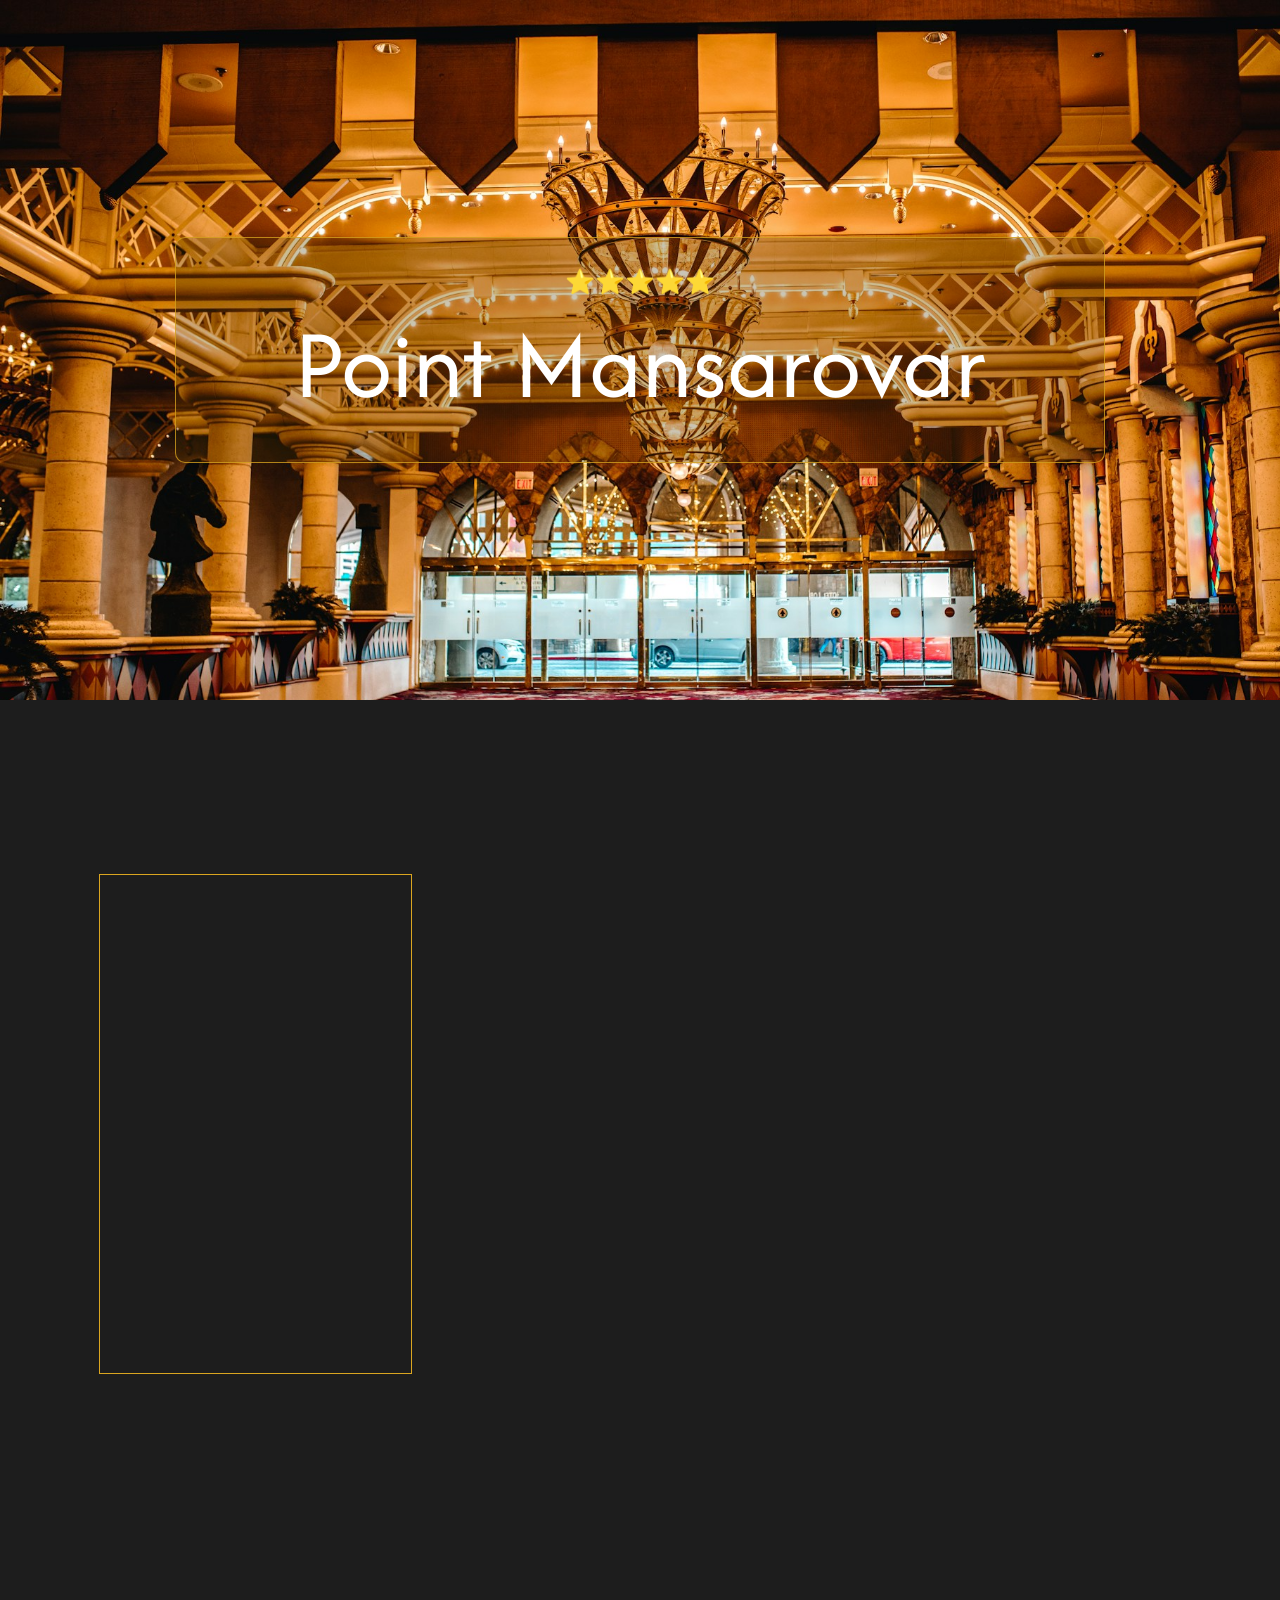
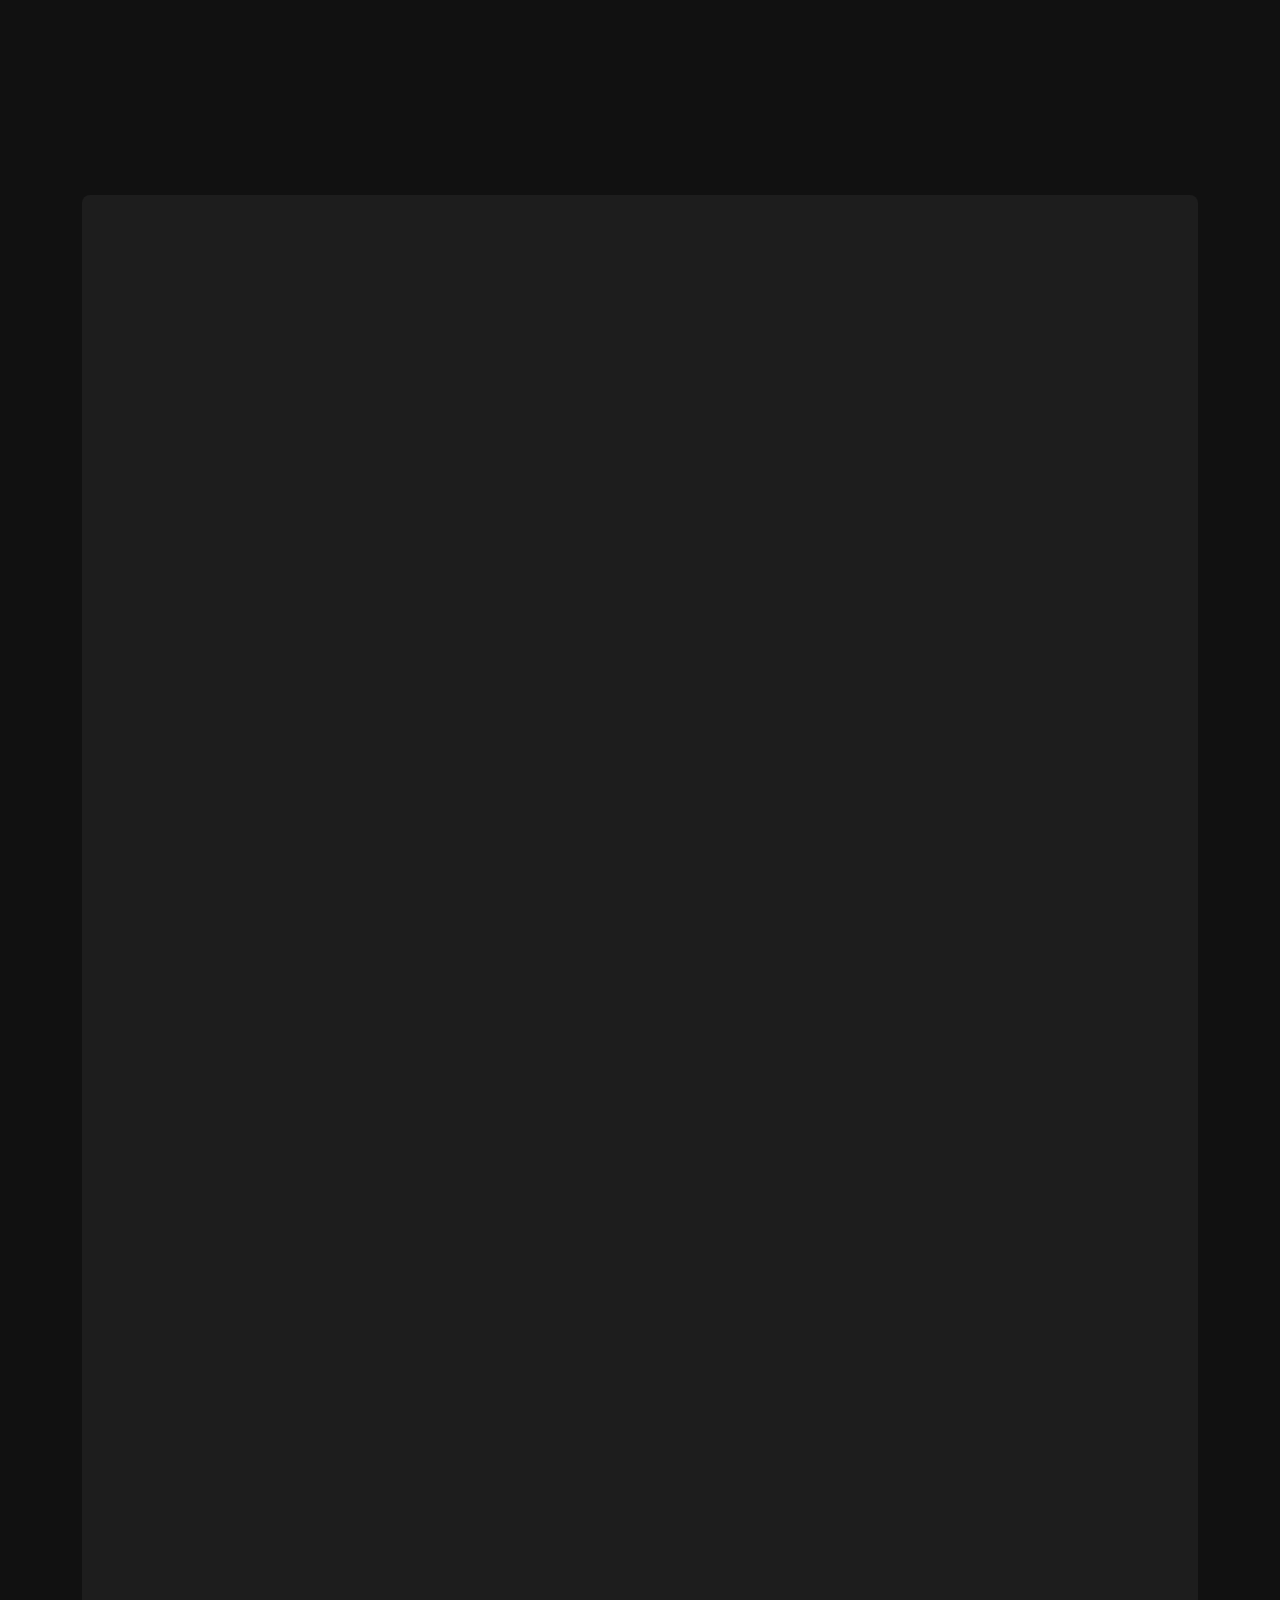
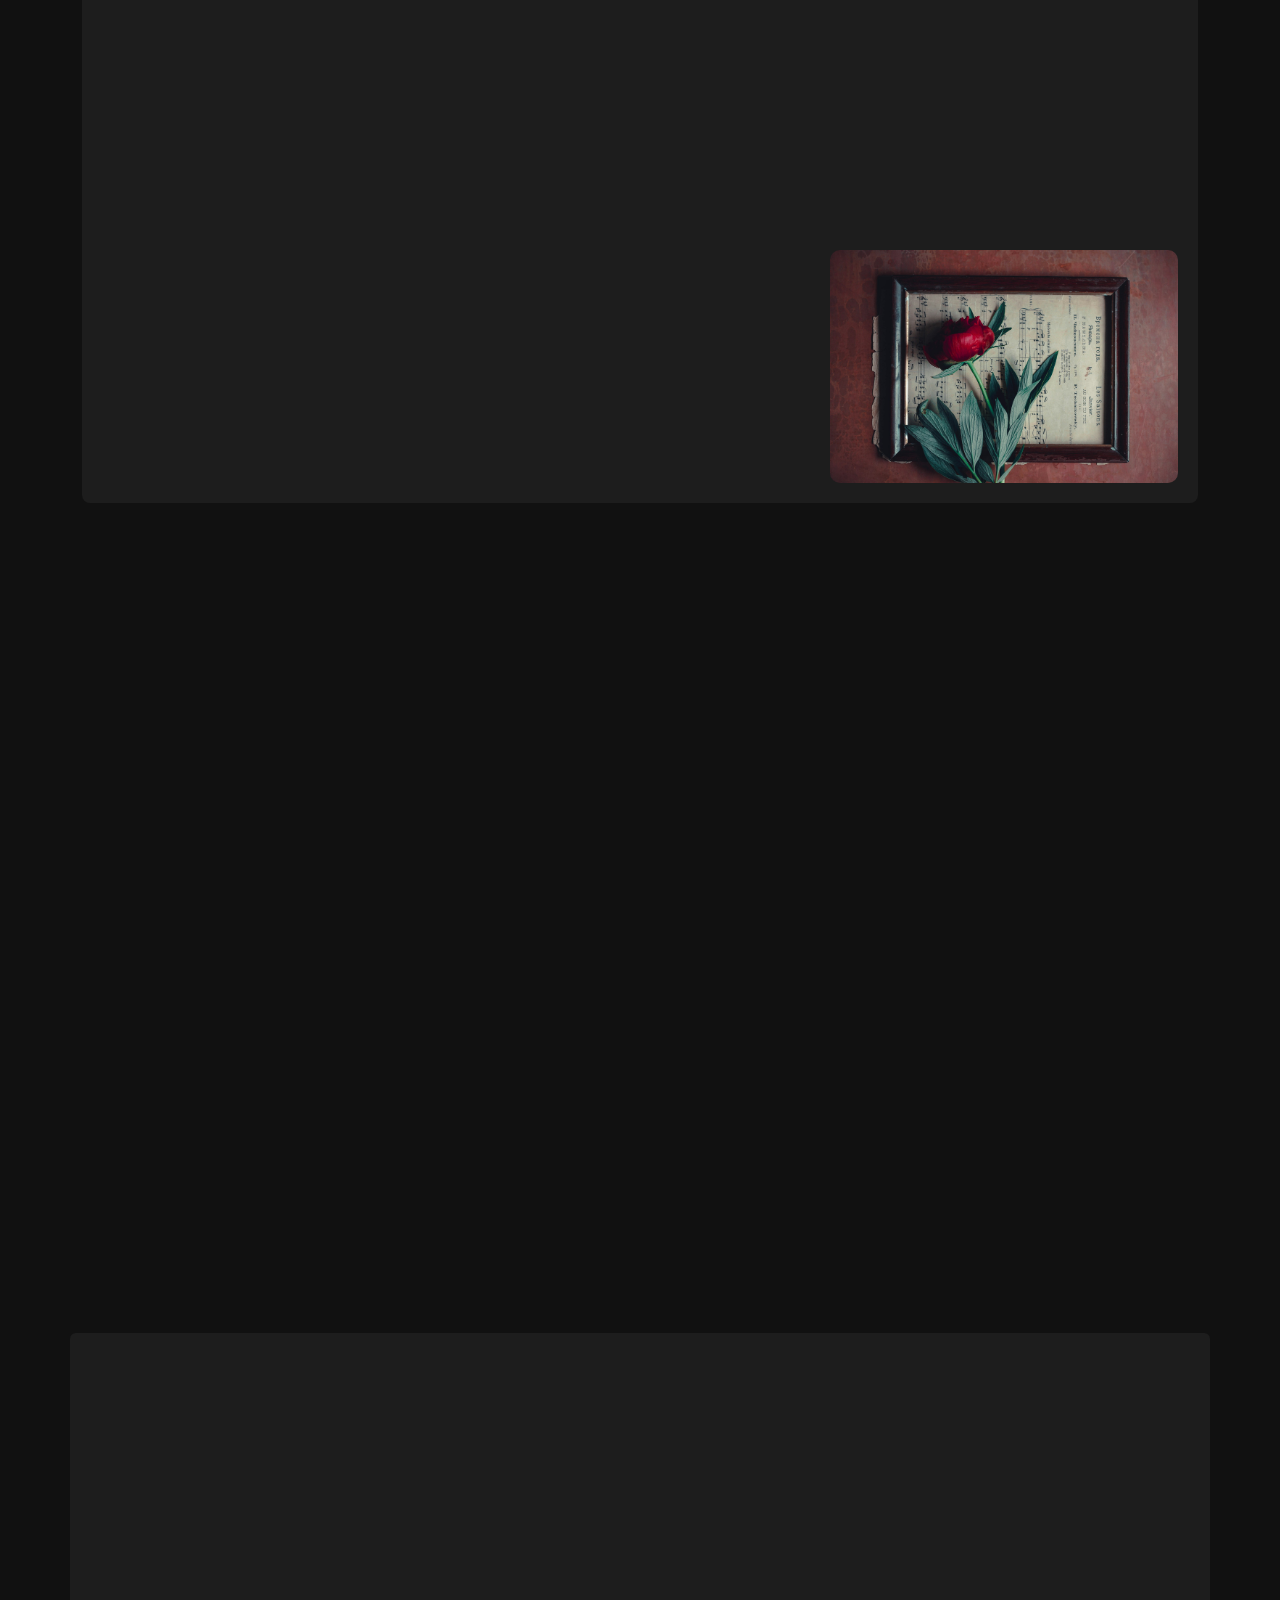
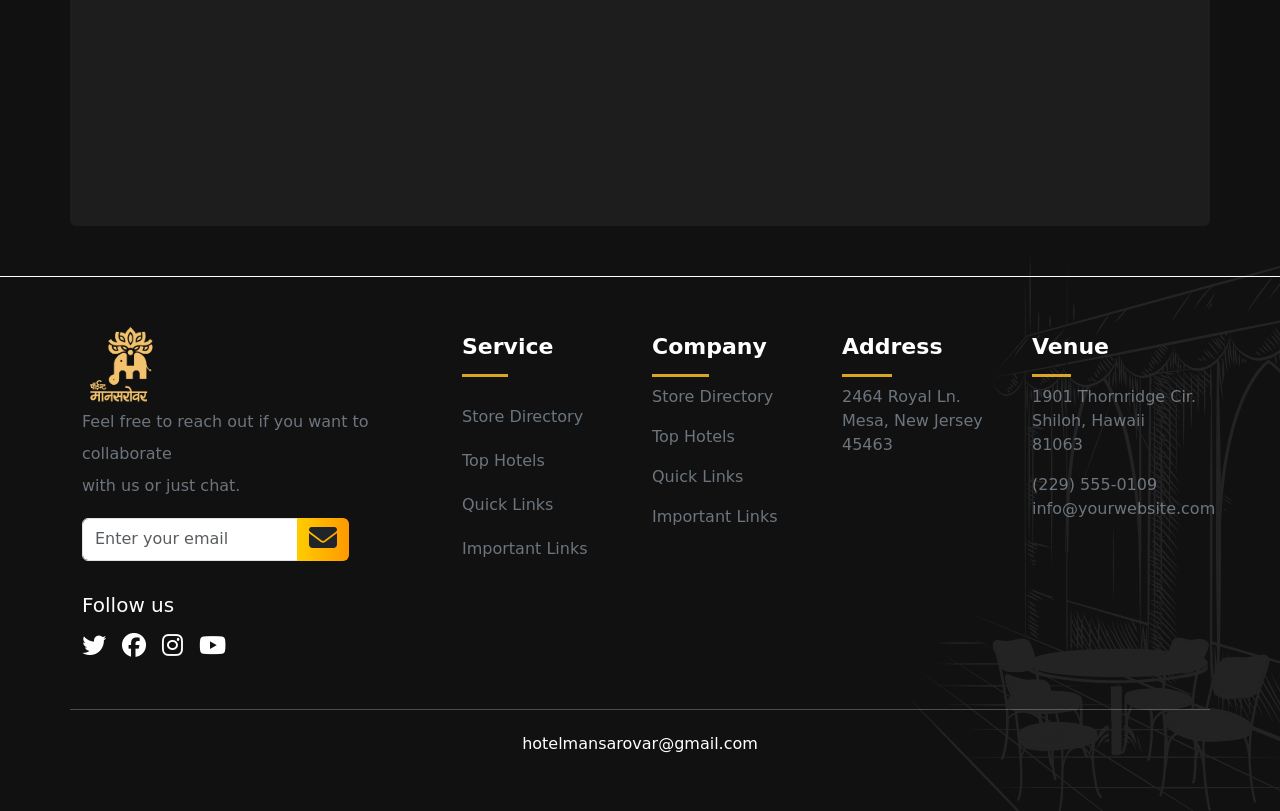
<file: index.html>
<!DOCTYPE html>
<html lang="en">

<head>
  <meta charset="utf-8" />
  <meta name="viewport" content="width=device-width, initial-scale=1" />
  <meta name="description"
    content="Mansarovar - A premier venue for weddings, events, and outdoor activities with deluxe accommodations." />
  <title>Mansarovar</title>

  <!-- Preload Resources -->
  <link rel="preload" href="https://fonts.googleapis.com/css2?family=Montserrat&family=Poppins&display=swap" as="style"
    onload="this.onload=null;this.rel='stylesheet'">
  <link rel="preload" href="https://cdn.jsdelivr.net/npm/bootstrap@5.3.3/dist/css/bootstrap.min.css" as="style"
    onload="this.onload=null;this.rel='stylesheet'">

  <!-- Bootstrap CSS -->
  <link href="https://cdn.jsdelivr.net/npm/bootstrap@5.3.3/dist/css/bootstrap.min.css" rel="stylesheet"
    integrity="sha384-QWTKZyjpPEjISv5WaRU9OFeRpok6YctnYmDr5pNlyT2bRjXh0JMhjY6hW+ALEwIH" crossorigin="anonymous" />

  <!-- AOS Animation CSS -->
  <link href="https://unpkg.com/aos@2.3.1/dist/aos.css" rel="stylesheet">

  <!-- External CSS -->
  <link rel="stylesheet" href="assets/css/index.css" />
  <link rel="stylesheet" href="assets/css/animation.css" />

  <!-- Google Fonts -->
  <link rel="preconnect" href="https://fonts.googleapis.com" />
  <link rel="preconnect" href="https://fonts.gstatic.com" crossorigin />
  <link
    href="https://fonts.googleapis.com/css2?family=Montserrat:ital,wght@0,100..900;1,100..900&family=Poppins:ital,wght@0,100;0,200;0,300;0,400;0,500;0,600;0,700;0,800;0,900;1,100;1,200;1,300;1,400;1,500;1,600;1,700;1,800;1,900&display=swap"
    rel="stylesheet" />


  <link rel="preconnect" href="https://fonts.googleapis.com">
  <link rel="preconnect" href="https://fonts.gstatic.com" crossorigin>
  <link
    href="https://fonts.googleapis.com/css2?family=Afacad:ital,wght@0,400..700;1,400..700&family=Inter:ital,opsz,wght@0,14..32,100..900;1,14..32,100..900&family=Outfit:wght@100..900&display=swap"
    rel="stylesheet">

  <!-- Font Awesome -->
  <link rel="stylesheet" href="https://cdnjs.cloudflare.com/ajax/libs/font-awesome/6.7.2/css/all.min.css"
    integrity="sha512-Evv84Mr4kqVGRNSgIGL/F/aIDqQb7xQ2vcrdIwxfjThSH8CSR7PBEakCr51Ck+w+/U6swU2Im1vVX0SVk9ABhg=="
    crossorigin="anonymous" referrerpolicy="no-referrer" />

</head>

<body>


  <!-- Navbar Section Start -->
  <!-- <section id="nav-js"></section> -->
  <div class="container-fluid fixed-top nav-j-main d-lg-block d-sm-none d-md-none" id="nav-js">
    <div class="row">
      <div class="col-lg-12 blur-navbar">
        <header>
          <!-- Header Top -->
          <div class="header-top p-3 d-lg-block d-none">
            <div class="inner-box d-flex justify-content-between">
              <!-- Top Left -->
              <div class="top-left">
                <div class="social-icon-header d-flex gap-4">
                  <nav>
                    <a href="#"><i class="fa-brands fa-facebook-f"></i></a>
                  </nav>
                  <nav>
                    <a href="#"><i class="fa-brands fa-instagram"></i></a>
                  </nav>
                  <nav>
                    <a href="#"><i class="fa-brands fa-linkedin-in"></i></a>
                  </nav>
                  <nav>
                    <a href="#"><i class="fa-brands fa-x-twitter"></i></a>
                  </nav>
                </div>
              </div>

              <!-- Top Right -->
              <div class="top-right gap-4 d-flex">
                <div>
                  <i class="fa-solid fa-envelope"></i>
                  <span>pointmansarovar16@gmail.com</span>
                </div>

                <div>
                  <i class="fa-solid fa-location-dot"></i>
                  <span>Navathe Nagar, Amravati, Maharashtra 444602</span>
                </div>
              </div>
            </div>
          </div>
          <div class="border border-light pe-0 ps-0 me-0 ms-0"></div>

          <!-- bootstrap nav header lover main -->
          <div class="header-lower">
            <nav class="navbar navbar-expand-lg">
              <div class="container-fluid gx-0" style="height: 84px;">
                <div class="logo-main">
                  <a class="navbar-brand ms-3" href="#"><img src="assets/images/logo-main/mansarovar logo main.png"
                      alt="logo main" style="height: 40px; width: 150px ; object-fit: cover;" /></a>
                </div>
                <button class="navbar-toggler" type="button" data-bs-toggle="collapse"
                  data-bs-target="#navbarSupportedContent" aria-controls="navbarSupportedContent" aria-expanded="false"
                  aria-label="Toggle navigation">
                  <span class="navbar-toggler-icon"></span>
                </button>
                <!-- Collapse navbar -->
                <div class="collapse navbar-collapse gap-5" id="navbarSupportedContent">
                  <ul class="navbar-nav me-auto ms-auto mb-2 mb-lg-0 gap-4">
                    <li class="nav-item">
                      <a class="nav-link active text-white" aria-current="page" href="#">HOME</a>
                    </li>

                    <!-- Dropdown for ROOMS & SUITES -->
                    <li class="nav-item dropdown dropdown-center">
                      <a class="nav-link dropdown-toggle text-white" href="#" role="button" data-bs-toggle="dropdown"
                        aria-expanded="false">
                        ROOMS & SUITES
                      </a>
                      <ul class="dropdown-menu">
                        <li><a class="dropdown-item" href="Royal.html"> Royal Rooms</a></li>
                        <li>
                          <a class="dropdown-item" href="DeluxeRoom.html">Deluxe Room</a>
                        </li>
                        <li>
                          <a class="dropdown-item" href="Detailroom.html">Room Details</a>
                        </li>
                      </ul>
                    </li>

                    <!-- Centered Dropdown for PAGES -->
                    <li class="nav-item dropdown dropdown-center">
                      <a class="nav-link dropdown-toggle text-white" href="#" role="button" data-bs-toggle="dropdown"
                        aria-expanded="false">
                        PAGES
                      </a>
                      <ul class="dropdown-menu">
                        <li><a class="dropdown-item" href="#about">About</a></li>
                        <li><a class="dropdown-item" href="#events">Event</a></li>
                        <li><a class="dropdown-item" href="#gallery">Gallery</a></li>

                        <li>
                          <a class="dropdown-item" href="aminities.html">Amenities</a>
                        </li>

                      </ul>
                    </li>

                    <li class="nav-item">
                      <a class="nav-link text-white" href="co">CONTACT</a>
                    </li>
                  </ul>

                  <!-- Book Now Button -->
                  <button type="button" class="btn btn-lg bg-transparent text-white rounded-0 mt-3 mb-5 book-now-btn">
                    Book Now
                  </button>
                </div>
              </div>
            </nav>
          </div>
        </header>
      </div>
    </div>
  </div>

  <!-- Navbar Section Close -->

  <!-- offcanvas navbar section start -->
  <nav class="navbar navbar-expand-lg d-block d-lg-none bg-dark">
    <div class="container-fluid d-flex flex-row ">

      <!-- Logo -->
      <img src="/assets/images/logo-main/mansarovar logo main.png" alt="Mansarovar Logo" class="img-fluid w-25"
        loading="lazy">


      <!-- Offcanvas Toggle -->
      <button class="navbar-toggler  " type="button" data-bs-toggle="offcanvas" data-bs-target="#offcanvasExample"
        aria-controls="offcanvasExample" aria-label="Toggle navigation">
        <span class="navbar-toggler-icon"></span>
      </button>
    </div>
  </nav>


  <div class="offcanvas offcanvas-start " tabindex="-1" id="offcanvasExample" aria-labelledby="offcanvasExampleLabel"
    data-bs-dismiss="offcanvas">
    <div class="offcanvas-header">
      <h5 class="offcanvas-title" id="offcanvasExampleLabel"><img
          src="/assets/images/logo-main/mansarovar logo main.png" alt="" class="w-25 h-25"></h5>
      <button type="button" class="btn-close bg-warning text-white" data-bs-dismiss="offcanvas"
        aria-label="Close"></button>
    </div>
    <div class="offcanvas-body  bg-dark text-white">
      <ul class="navbar-nav me-auto ms-auto  mb-lg-0 gap-1 fw-semibold  offcanvas-text ">
        <li class="nav-item border-bottom border-warning pe-0 ps-0">
          <a class="nav-link active fw-semibold" aria-current="page" href="index.html">HOME</a>
        </li>
        <li class="nav-item border-bottom border-warning pe-0 ps-0 ">
          <a class="nav-link" href="#about">ABOUT</a>
        </li>

        <li class="nav-item border-bottom border-warning pe-0 ps-0 ">
          <a class="nav-link" href="Detailroom.html">ROOMS DETAIL</a>
        </li>

        <!-- <div class="dropdown  border-bottom border-warning pb-2">
  <button class="btn btn-secondary dropdown-toggle bg-transparent border-0 ps-0" type="button" data-bs-toggle="dropdown" aria-expanded="false">
    ROOMS & SUITS
  </button>
  <ul class="dropdown-menu">
    <li><a class="dropdown-item" href="http://127.0.0.1:5501/Mansarovar%20Hotel/junior-suite.html"> ROYAL ROOM</a></li>
    <li><a class="dropdown-item" href="http://127.0.0.1:5501/Mansarovar%20Hotel/Room-detail.html">ROOM DETAIL</a></li>
  </ul>
</div> -->



        <li class="nav-item border-bottom border-warning pe-0 ps-0">
          <a class="nav-link" href="aminities.html">AMENITIES</a>
        </li>
        <li class="nav-item border-bottom border-warning pe-0 ps-0">
          <a class="nav-link" href="#contact">CONTACT US</a>
        </li>

      </ul>
    </div>

    <div class="offcanvas-footer p-3 border-top bg-dark text-white  ">
      <div class="d-flex gap-3 flex-row">
        <i class="fa-solid fa-user"></i>
        <p class="mb-0 text-white ">Preshit Raju Dagamwar</p>
      </div>
      <div class="d-flex gap-3 mt-2 flex-row">
        <i class="fa-solid fa-phone-volume"></i>
        <p class="mb-0 text-white ">+91 7620949407</p>
      </div>
      <div class="d-flex gap-3 mt-2 flex-row">
        <i class="fa-solid fa-envelope"></i>
        <p class="mb-0 text-white ">preshitdagmwar152@gmail.com</p>
      </div>
      <a href="#contact">
        <button class="btn btn-info text-white w-100 mt-3">Enquire Now</button>
      </a>
    </div>
  </div>
  <!-- offcanvas navbar section close -->



  <!-- Hero Home Section Start -->
  <div class="container-fluid gx-0">
    <div class="row gx-0">
      <div class="col-lg-12 col-12">
        <div class="home-bg">
          <div class="box w-75 text-center" data-aos="fade-up" data-aos-duration="1000">
            <h4 class="text-warning fs-4">⭐⭐⭐⭐⭐</h4>
            <h1 class="text-white mt-2 box-heading">
              Point Mansarovar
            </h1>
            <!-- <button type="button" class="btn btn-lg border-0 rounded-0 text-white Home-btn mt-4 mb-3">
              About More
            </button> -->
          </div>
        </div>
      </div>
    </div>
  </div>
  <!-- Hero Home Section Close -->

  <!-- About Mansarovar Section -->
  <section id="about">
    <div class="container-fluid background-color-2 pb-5">
      <div class="container">
        <div class="row min-vh-100 align-items-center">
          <!-- Left Column -->
          <div class="col-lg-6 d-flex flex-column align-items-center justify-content-center mb-5 position-relative">
            <div class="layer1-image  z-1 pt-3" data-aos="fade-right" data-aos-duration="1000">
              <img src="assets/images/gallery/Gallery-5.jpg" alt="Mansarovar outdoor activities"
                class="img-fluid w-75 ms-5" loading="lazy" />
              <p class="shape position-absolute d-lg-block d-none" aria-hidden="true"></p>
            </div>
            <div class="border-shape d-lg-block d-none z-0 bg-transparent position-absolute" aria-hidden="true"></div>
          </div>

          <!-- Right Column -->
          <div class="col-lg-6">
            <div class="about-mansarover-right text-white" data-aos="fade-left" data-aos-duration="1000">
              <h5 class="fs-5 text-warning">About Mansarovar</h5>
              <!-- Statistics Section with Vertical Lines -->
              <div class="d-flex gap-3 align-items-center Statistics flex-row">
                <div class="text-start" data-aos="fade-up" data-aos-delay="100">
                  <span class="fw-semibold text-warning fs-2">290+</span>
                  <p class="text-secondary">Luxury Rooms</p>
                </div>
                <div class="border-start border-dark border-2 mx-2" style="height: 55px;"></div>
                <div class="text-start" data-aos="fade-up" data-aos-delay="200">
                  <span class="fw-semibold text-warning fs-2">4.8+</span>
                  <p class="text-secondary">Guest Rating</p>
                </div>
                <div class="border-start border-dark border-2 mx-2" style="height: 55px;"></div>
                <div class="text-start" data-aos="fade-up" data-aos-delay="300">
                  <span class="fw-semibold text-warning fs-2">128k+</span>
                  <p class="text-secondary">Clients Happy</p>
                </div>
              </div>
              <!-- <h5 class="fs-5 text-warning">About Mansarovar</h5> -->
              <h2 class="fs-1 tracking-in-expand">
                We Provide Outdoor <br />
                Activities To All <span style="color: goldenrod;">Visitors</span>
              </h2>
              <p class="text-secondary mt-3 w-75">
                It is a long-established fact that a reader will be distracted
                by the readable content of a page when looking at its layout.
                The point of using Lorem Ipsum is that it has a more-or-less
                normal.
              </p>

              <!-- About Checklist -->
              <div class="about-check-list mt-3 tracking-in-expand">
                <p data-aos="fade-up" data-aos-delay="100">
                  <i class="fa-solid fa-circle-check me-2" aria-hidden="true"></i> There are many
                  variations of passages of Lorem
                </p>
                <p data-aos="fade-up" data-aos-delay="200">
                  <i class="fa-solid fa-circle-check me-2" aria-hidden="true"></i> There are many
                  variations of passages of Lorem
                </p>
                <p data-aos="fade-up" data-aos-delay="300">
                  <i class="fa-solid fa-circle-check me-2" aria-hidden="true"></i> There are many
                  variations of passages of Lorem
                </p>
              </div>

              <button type="button" class="btn btn-lg bg-transparent text-white rounded-0 mt-3 mb-5 about-us-btn"
                data-aos="fade-up" data-aos-delay="400">
                Know About Us
              </button>
            </div>
          </div>
        </div>
      </div>
    </div>
  </section>

  <!-- Services Section start-->
  <section class="background-color-1">
    <!-- Section Header -->
    <div class="card-head mb-5 text-center col-lg-12 pt-5 " data-aos="fade-up">
      <h2 style="color: goldenrod; letter-spacing: 2px">OUR SERVICES</h2>
      <img src="assets/images/home/gold line2.webp" alt="Decorative gold line separator" class="img-fluid w-25"
        loading="lazy" />
      <p class="fst-italic mt-3 text-secondary">
        Versatile & Good Ambience Venue for any type of Event <br />
        As your Venue partner you can sit & relax to make your event memorable and a grand success.
      </p>
    </div>

    <div class="container-fluid background-color-1">
      <div class="container">
        <div class="row justify-content-center text-center ">
          <div class="card-grid  row">
            <!-- Service Card 1 -->
            <div class="col-lg-4 col-md-6 col-sm-12 mb-4 mt-4 d-flex justify-content-center">
              <div class="card service-card mb-5 rounded-0 text-center position-relative" data-aos="fade-up"
                data-aos-delay="100">
                <i class="fa-solid fa-car card-icon text-center fs-1 pt-4" aria-hidden="true"></i>
                <!-- Inside each card, modify the img-circle part like this: -->
                <div class="img-circle position-absolute top-25 start-50 translate-middle-x pt-5">
                  <div class="rotating-element">
                    <img src="./assets/images/SERVICES/shaper-2-1.webp" alt="Decorative circle" class="img-fluid"
                      loading="lazy" />
                  </div>
                </div>
                <div class="img-frame position-absolute" style="top: -3.5%; left: -3%; width: 19rem;">
                  <img src="./assets/images/SERVICES/feature-3-1.png" alt="Decorative frame" class="img-fluid"
                    loading="lazy" />
                </div>
                <div class="card-body">
                  <h5 class="card-title text-white mb-4 fw-bold">Free Parking</h5>
                  <p class="hero-para text-secondary text-center">
                    It is a long established fact that a reader will be distracted by the readable content.
                  </p>
                  <button type="button" class="btn hero-btn rounded-0">
                    Read More
                  </button>
                </div>
              </div>
            </div>

            <!-- Service Card 2 -->
            <div class="col-lg-4 col-md-6 col-sm-12 mb-4 mt-4 d-flex justify-content-center">
              <div class="card service-card mb-5 rounded-0 text-center position-relative" data-aos="fade-up"
                data-aos-delay="200">
                <i class="fa-solid fa-mug-hot card-icon text-center fs-1 pt-4" aria-hidden="true"></i>
                <div class="img-circle position-absolute top-25 start-50 translate-middle-x pt-5">
                  <div class="rotating-element">
                    <img src="./assets/images/SERVICES/shaper-2-1.webp" alt="Decorative circle" class="img-fluid"
                      loading="lazy" />
                  </div>
                </div>
                <div class="img-frame position-absolute" style="top: -3.5%; left: -3%; width: 19rem;">
                  <img src="./assets/images/SERVICES/feature-3-1.png" alt="Decorative frame" class="img-fluid"
                    loading="lazy" />
                </div>
                <div class="card-body">
                  <h5 class="card-title text-white mb-4 fw-bold">24/7 Support</h5>
                  <p class="hero-para text-secondary text-center">
                    It is a long established fact that a reader will be distracted by the readable content.
                  </p>
                  <button type="button" class="btn hero-btn rounded-0">
                    Read More
                  </button>
                </div>
              </div>
            </div>

            <!-- Service Card 3 -->
            <div class="col-lg-4 col-md-6 col-sm-12 mb-4 mt-4 d-flex justify-content-center">
              <div class="card service-card mb-5 rounded-0 text-center position-relative" data-aos="fade-up"
                data-aos-delay="300">
                <i class="fa-solid fa-hands-praying card-icon text-center fs-1 pt-4" aria-hidden="true"></i>
                <div class="img-circle position-absolute top-25 start-50 translate-middle-x pt-5">
                  <div class="rotating-element">
                    <img src="./assets/images/SERVICES/shaper-2-1.webp" alt="Decorative circle" class="img-fluid"
                      loading="lazy" />
                  </div>
                </div>
                <div class="img-frame position-absolute" style="top: -3.5%; left: -3%; width: 19rem;">
                  <img src="./assets/images/SERVICES/feature-3-1.png" alt="Decorative frame" class="img-fluid"
                    loading="lazy" />
                </div>
                <div class="card-body">
                  <h5 class="card-title text-white mb-4 fw-bold">24/7 Support</h5>
                  <p class="hero-para text-secondary text-center">
                    It is a long established fact that a reader will be distracted by the readable content.
                  </p>
                  <button type="button" class="btn hero-btn rounded-0">
                    Read More
                  </button>
                </div>
              </div>
            </div>
          </div>
        </div>
      </div>
    </div>
    </div>
    </div>
  </section>
  <!-- Services Section close-->

  <!-- Events Section start -->
  <section class="event-section position-relative overflow-hidden" id="events">
    <div class="container-fluid background-color-1">
      <div class="container">
        <div class="row">
          <div class="col-lg-12">
            <div class="row">
              <div class="home-event-content-title text-center mb-5" data-aos="fade-up">
                <h2 class="section-title" style="color: goldenrod; letter-spacing: 2px">EVENTS</h2>
                <img src="assets/images/home/gold line2.webp" alt="Decorative gold line separator"
                  class="img-fluid w-25" loading="lazy" />
                <p class="fst-italic mt-3 text-secondary">
                  Versatile & Good Ambience Venue for any type of Event <br />
                  As your Venue partner you can sit & relax to make your event memorable and a grand success.
                </p>
              </div>
            </div>
          </div>
        </div>

        <div class="row g-4 event-items card-grid">
          <!-- Wedding -->
          <div class="col-lg-3 col-md-6 col-sm-6" data-aos="fade-up" data-aos-delay="100">
            <div class="event-card">
              <div class="event-img-container">
                <img src="./assets/images/event/even-1 (1).jpg" alt="Wedding event" class="event-img" loading="lazy" />
                <div class="event-overlay">
                  <div class="event-content">
                    <h5 class="event-title">WEDDING</h5>
                    <p class="event-description">Create unforgettable moments</p>
                    <button class="btn btn-outline-warning btn-sm mt-2">View Gallery</button>
                  </div>
                </div>
              </div>
              <div class="event-footer">
                <i class="fas fa-heart me-2"></i>
                <span>Capacity: 200-500 guests</span>
              </div>
            </div>
          </div>

          <!-- Reception -->
          <div class="col-lg-3 col-md-6 col-sm-6" data-aos="fade-up" data-aos-delay="200">
            <div class="event-card">
              <div class="event-img-container">
                <img src="./assets/images/event/nahima-aparicio-PRljiEqHOlQ-unsplash.jpg" alt="Reception event"
                  class="event-img" loading="lazy" />
                <div class="event-overlay">
                  <div class="event-content">
                    <h5 class="event-title">RECEPTION</h5>
                    <p class="event-description">Elegant celebrations</p>
                    <button class="btn btn-outline-warning btn-sm mt-2">View Gallery</button>
                  </div>
                </div>
              </div>
              <div class="event-footer">
                <i class="fas fa-utensils me-2"></i>
                <span>Custom menus available</span>
              </div>
            </div>
          </div>

          <!-- Birthday -->
          <div class="col-lg-3 col-md-6 col-sm-6" data-aos="fade-up" data-aos-delay="300">
            <div class="event-card">
              <div class="event-img-container">
                <img src="./assets/images/event/mike-marrah-6Jilob8uV0Q-unsplash.jpg" alt="Birthday event"
                  class="event-img" loading="lazy" />
                <div class="event-overlay">
                  <div class="event-content">
                    <h5 class="event-title">BIRTHDAY</h5>
                    <p class="event-description">Joyful celebrations</p>
                    <button class="btn btn-outline-warning btn-sm mt-2">View Gallery</button>
                  </div>
                </div>
              </div>
              <div class="event-footer">
                <i class="fas fa-birthday-cake me-2"></i>
                <span>Themed decorations</span>
              </div>
            </div>
          </div>

          <!-- Anniversary -->
          <div class="col-lg-3 col-md-6 col-sm-6" data-aos="fade-up" data-aos-delay="400">
            <div class="event-card">
              <div class="event-img-container">
                <img src="./assets/images/event/Event-img-4.webp" alt="Anniversary event" class="event-img"
                  loading="lazy" />
                <div class="event-overlay">
                  <div class="event-content">
                    <h5 class="event-title">ANNIVERSARY</h5>
                    <p class="event-description">Timeless celebrations</p>
                    <button class="btn btn-outline-warning btn-sm mt-2">View Gallery</button>
                  </div>
                </div>
              </div>
              <div class="event-footer">
                <i class="fas fa-glass-cheers me-2"></i>
                <span>Custom packages</span>
              </div>
            </div>
          </div>
        </div>
      </div>
  </section>
  <!-- Event section close -->

  <!-- Gallery Section -->
  <section id="gallery">
    <div class="container-fluid background-color-1">
      <div class="container">
        <div class="row">
          <div class="col-lg-12 text-center" data-aos="fade-up">
            <h2 style="color: goldenrod; letter-spacing: 2px">GALLERY</h2>
            <img src="assets/images/home/gold line2.webp" alt="Decorative gold line separator" class="img-fluid w-25"
              loading="lazy" />
            <p class="fst-italic text-center mt-3 text-secondary">
              Welcome to Versatile & Good Ambience Venue for any <br> type of event.
              You can sit & relax while we make your event memorable and a grand success.
            </p>
          </div>
        </div>
        <div class="gallery-layout mt-5 rounded-3  h-25">
          <div class="masonry ">
            <img src="assets/images/gallery/Gallery-1.jpg" alt="Gallery 1" loading="lazy" data-aos="zoom-in"
              data-aos-delay="100">
            <img src="assets/images/gallery/gallery-2.jpg" alt="Gallery 2" loading="lazy" data-aos="zoom-in"
              data-aos-delay="200">
            <img src="assets/images/gallery/Gallery-6.jpg" alt="Gallery 4" loading="lazy" data-aos="zoom-in"
              data-aos-delay="300">
            <img src="assets/images/gallery/Gallery-4.jpg" alt="Gallery 5" loading="lazy" data-aos="zoom-in"
              data-aos-delay="400">
            <img src="assets/images/gallery/Gallery-5.jpg" alt="Gallery 6" loading="lazy" data-aos="zoom-in"
              data-aos-delay="500">
            <img src="assets/images/gallery/Gallery-8-orignal.jpg" alt="Gallery 7" loading="lazy" data-aos="zoom-in"
              data-aos-delay="600">
            <img src="assets/images/gallery/gallery-7.jpg" alt="Gallery 8" loading="lazy" data-aos="zoom-in"
              data-aos-delay="700">
            <img src="assets/images/gallery/hiromu-ozaki-ZruT9M5GdBo-unsplash.jpg" alt="Gallery 9" loading="lazy"
              data-aos="zoom-in" data-aos-delay="800">
            <img src="assets/images/gallery/Gallery-9.jpg" alt="Gallery 11" loading="lazy" data-aos="zoom-in"
              data-aos-delay="900">
            <img src="assets/images/gallery/Gallery-10.jpg" alt="Gallery 12" loading="lazy" data-aos="zoom-in"
              data-aos-delay="1000">
            <img src="assets/images/gallery/Gallery-11.jpg" alt="Gallery 13" loading="lazy" data-aos="zoom-in"
              data-aos-delay="1100">
            <img src="assets/images/gallery/Gallery-12.jpg" alt="Gallery 15" loading="lazy">
          </div>
        </div>
      </div>
    </div>
  </section>


  <!-- Our Specialities Section Start -->
  <div class="container-fluid py-5 background-color-1">
    <div class="container">
      <div class="row g-4">

        <div class="col-lg-12 text-center" data-aos="fade-up">
          <h2 style="color: goldenrod; letter-spacing: 2px">Our Specialities</h2>
          <img src="assets/images/home/gold line2.webp" alt="Decorative gold line separator" class="img-fluid w-25"
            loading="lazy" />
          <p class="fst-italic text-center mt-3 text-secondary">
            Welcome to Versatile & Good Ambience Venue for any <br> type of event.
            You can sit & relax while we make your event memorable and a grand success.
          </p>
        </div>
        <div class="card-grid  row">
          <!-- Card 1 - Lake Mocktail -->
          <div class="col-lg-4 col-md-6 mb-4" data-aos="fade-up" data-aos-delay="100">
            <div class="card border-0 overflow-hidden specialities-card">
              <img src="assets/images/Specialist/pexels-ilyas-10839495.jpg" class="card-img object-fit-cover o"
                alt="Lake Mocktail" style="height: 250px; object-fit: cover;">
              <div
                class="card-img-overlay d-flex flex-column justify-content-center align-items-center text-white text-center">
                <h3 class="card-title font-spe">Lake Mocktail</h3>
                <a href="#" class="btn btn-outline-light mt-2">Read More</a>
              </div>
            </div>
          </div>

          <!-- Card 2 - Gaurikund Dinning -->
          <div class="col-lg-4 col-md-6" data-aos="fade-up" data-aos-delay="200">
            <div class="card border-0 overflow-hidden specialities-card">
              <img src="assets/images/Specialist/urban-gyllstrom-MaWMfm-HCqQ-unsplash (1).jpg" class="card-img"
                alt="Gaurikund Dinning" style="height: 250px; object-fit: cover;">
              <div
                class="card-img-overlay d-flex flex-column justify-content-center align-items-center text-white text-center">
                <h3 class="card-title font-spe"> Dinning</h3>
                <a href="#" class="btn btn-outline-light mt-2">Read More</a>
              </div>
            </div>
          </div>

          <!-- Card 3 - Manipadma Buffet -->
          <div class="col-lg-4 col-md-6" data-aos="fade-up" data-aos-delay="300">
            <div class="card border-0 overflow-hidden specialities-card">
              <img src="assets/images/gallery/Gallery-11.jpg" class="card-img" alt="Manipadma Buffet"
                style="height: 250px; object-fit: cover;">
              <div
                class="card-img-overlay d-flex flex-column justify-content-center align-items-center text-white text-center">
                <h3 class="card-title font-spe">Buffet</h3>
                <a href="#" class="btn btn-outline-light mt-2">Read More</a>
              </div>
            </div>
          </div>

          <!-- Card 4 - Rajatgiri Hall -->
          <div class="col-lg-4 col-md-6" data-aos="fade-up" data-aos-delay="400">
            <div class="card border-0 overflow-hidden specialities-card">
              <img src="assets/images/Specialist/ansuman-mishra-Eo0tS3eKdr8-unsplash.jpg" class="card-img"
                alt="Rajatgiri Hall" style="height: 250px; object-fit: cover;">
              <div
                class="card-img-overlay d-flex flex-column justify-content-center align-items-center text-white text-center">
                <h3 class="card-title font-spe">Hall</h3>
                <a href="#" class="btn btn-outline-light mt-2">Read More</a>
              </div>
            </div>
          </div>

          <!-- Card 5 - Padmavati Lawn -->
          <div class="col-lg-4 col-md-6" data-aos="fade-up" data-aos-delay="500">
            <div class="card border-0 overflow-hidden specialities-card">
              <img src="assets/images/Specialist/helena-lopes-mvxrY7z7gtM-unsplash.jpg" class="card-img"
                alt="Padmavati Lawn" style="height: 250px; object-fit: cover;">
              <div
                class="card-img-overlay d-flex flex-column justify-content-center align-items-center text-white text-center">
                <h3 class="card-title font-spe"> Lawn</h3>
                <a href="#" class="btn btn-outline-light mt-2">Read More</a>
              </div>
            </div>
          </div>

          <!-- Card 6 - Himgiri Niwas -->
          <div class="col-lg-4 col-md-6" data-aos="fade-up" data-aos-delay="600">
            <div class="card border-0 overflow-hidden specialities-card">
              <img src="assets/images/Specialist/rendy-novantino-TIuZOzje-Cw-unsplash.jpg" class="card-img"
                alt="Himgiri Niwas" style="height: 250px; object-fit: cover;">
              <div
                class="card-img-overlay d-flex flex-column justify-content-center align-items-center text-white text-center">
                <h3 class="card-title font-spe"> Niwas</h3>
                <a href="#" class="btn btn-outline-light mt-2">Read More</a>
              </div>
            </div>
          </div>
        </div>
      </div>
    </div>
  </div>
  <!-- Our Specialities Section Close -->

  <!-- facilities room section start-->
  <div class="container-fluid background-color-1">
    <div class="container rounded-2 p-4 p-md-5 background-color-2">
      <div class="col-lg-12 mb-4 mb-md-5" data-aos="fade-up">
        <div class="flex-facilities-head-title d-flex align-items-center gap-2 mb-3">
          <div class="divider-line bg-warning"></div>
          <p class="text-warning text-uppercase letter-spacing-1 mb-0">ROOM AMENITIES</p>
        </div>
        <h2 class="text-white display-5 fw-semibold">Hotel Facilities</h2>
      </div>

      <div class="row g-4 room-facilities-main ms-auto card-grid ">
        <!-- Facility Card 1 -->
        <div class="col-lg-3 col-md-6" data-aos="fade-up" data-aos-delay="100">
          <div class="facility-card h-100 overflow-hidden position-relative rounded-2">
            <img src="assets/images/room/roomms-3.jpeg" alt="Deluxe Room"
              class="img-fluid facility-img w-100 h-100 object-fit-cover">
            <div class="facility-overlay d-flex flex-column justify-content-end p-4">
              <div class="d-flex justify-content-between align-items-center">
                <h3 class="text-white mb-0" id="deluxe" style="cursor: pointer;">Deluxe Room</h3>
                <span class="arrow-icon text-white fs-3">→</span>
              </div>
              <div class="facility-hidden-content">
                <p class="text-white mb-2">Spacious room with premium amenities and stunning views</p>
                <a href="#" class="text-warning text-decoration-none fw-semibold">Explore More</a>
              </div>
            </div>
          </div>
        </div>

        <!-- Facility Card 2 -->
        <div class="col-lg-3 col-md-6" data-aos="fade-up" data-aos-delay="200">
          <div class="facility-card h-100 overflow-hidden position-relative rounded-2">
            <img src="assets/images/room/roomms-4.jpeg" alt="Royal Room"
              class="img-fluid facility-img w-100 h-100 object-fit-cover">
            <div class="facility-overlay d-flex flex-column justify-content-end p-4">
              <div class="d-flex justify-content-between align-items-center">
                <h3 class="text-white mb-0" style="cursor: pointer;" id="royal">Royal Room</h3>
                <span class="arrow-icon text-white fs-3">→</span>
              </div>
              <div class="facility-hidden-content">
                <p class="text-white mb-2">Luxurious accommodations with exclusive services</p>
                <a href="#" class="text-warning text-decoration-none fw-semibold">Explore More</a>
              </div>
            </div>
          </div>
        </div>

        <!-- Facility Card 3 -->
        <div class="col-lg-3 col-md-6" data-aos="fade-up" data-aos-delay="300">
          <div class="facility-card h-100 overflow-hidden position-relative rounded-2">
            <img src="assets/images/room/bilal-mansuri-NppJ8sOQeEg-unsplash.jpg" alt="Super Deluxe Room"
              class="img-fluid facility-img w-100 h-100 object-fit-cover">
            <div class="facility-overlay d-flex flex-column justify-content-end p-4">
              <div class="d-flex justify-content-between align-items-center">
                <h3 class="text-white mb-0">Super Deluxe Room</h3>
                <span class="arrow-icon text-white fs-3">→</span>
              </div>
              <div class="facility-hidden-content">
                <p class="text-white mb-2">Comfortable and affordable accommodations</p>
                <a href="#" class="text-warning text-decoration-none fw-semibold">Explore More</a>
              </div>
            </div>
          </div>
        </div>

        <!-- Facility Card 4 -->
        <div class="col-lg-3 col-md-6" data-aos="fade-up" data-aos-delay="400">
          <div class="facility-card h-100 overflow-hidden position-relative rounded-2">
            <img src="assets/images/room/roomss-2.jpeg" alt="Family Room"
              class="img-fluid facility-img w-100 h-100 object-fit-cover">
            <div class="facility-overlay d-flex flex-column justify-content-end p-4">
              <div class="d-flex justify-content-between align-items-center">
                <h3 class="text-white mb-0">Family Room</h3>
                <span class="arrow-icon text-white fs-3">→</span>
              </div>
              <div class="facility-hidden-content">
                <p class="text-white mb-2">Spacious accommodations perfect for families</p>
                <a href="#" class="text-warning text-decoration-none fw-semibold">Explore More</a>
              </div>
            </div>
          </div>
        </div>
      </div>
    </div>
  </div>
  <!-- facilities room section close-->

  <!-- Footer section Start -->
  <section id="footer-last"></section>
  <!-- Footer section Close -->

  <!-- Bootstrap JS -->
  <script src="https://cdn.jsdelivr.net/npm/bootstrap@5.3.3/dist/js/bootstrap.bundle.min.js"
    integrity="sha384-YvpcrYf0tY3lHB60NNkmXc5s9fDVZLESaAA55NDzOxhy9GkcIdslK1eN7N6jIeHz"
    crossorigin="anonymous"></script>

  <!-- AOS Animation JS -->
  <script src="https://unpkg.com/aos@2.3.1/dist/aos.js"></script>

  <script>
    // Initialize AOS animation
    document.addEventListener('DOMContentLoaded', function () {
      AOS.init({
        duration: 1000,
        easing: 'ease-in-out',
        once: false,
        mirror: false
      });
    });
  </script>

  <script src="/assets/js/index.js"></script>
  <script src="/assets/js/footer.js" class=""></script>

</body>

</html>
</file>
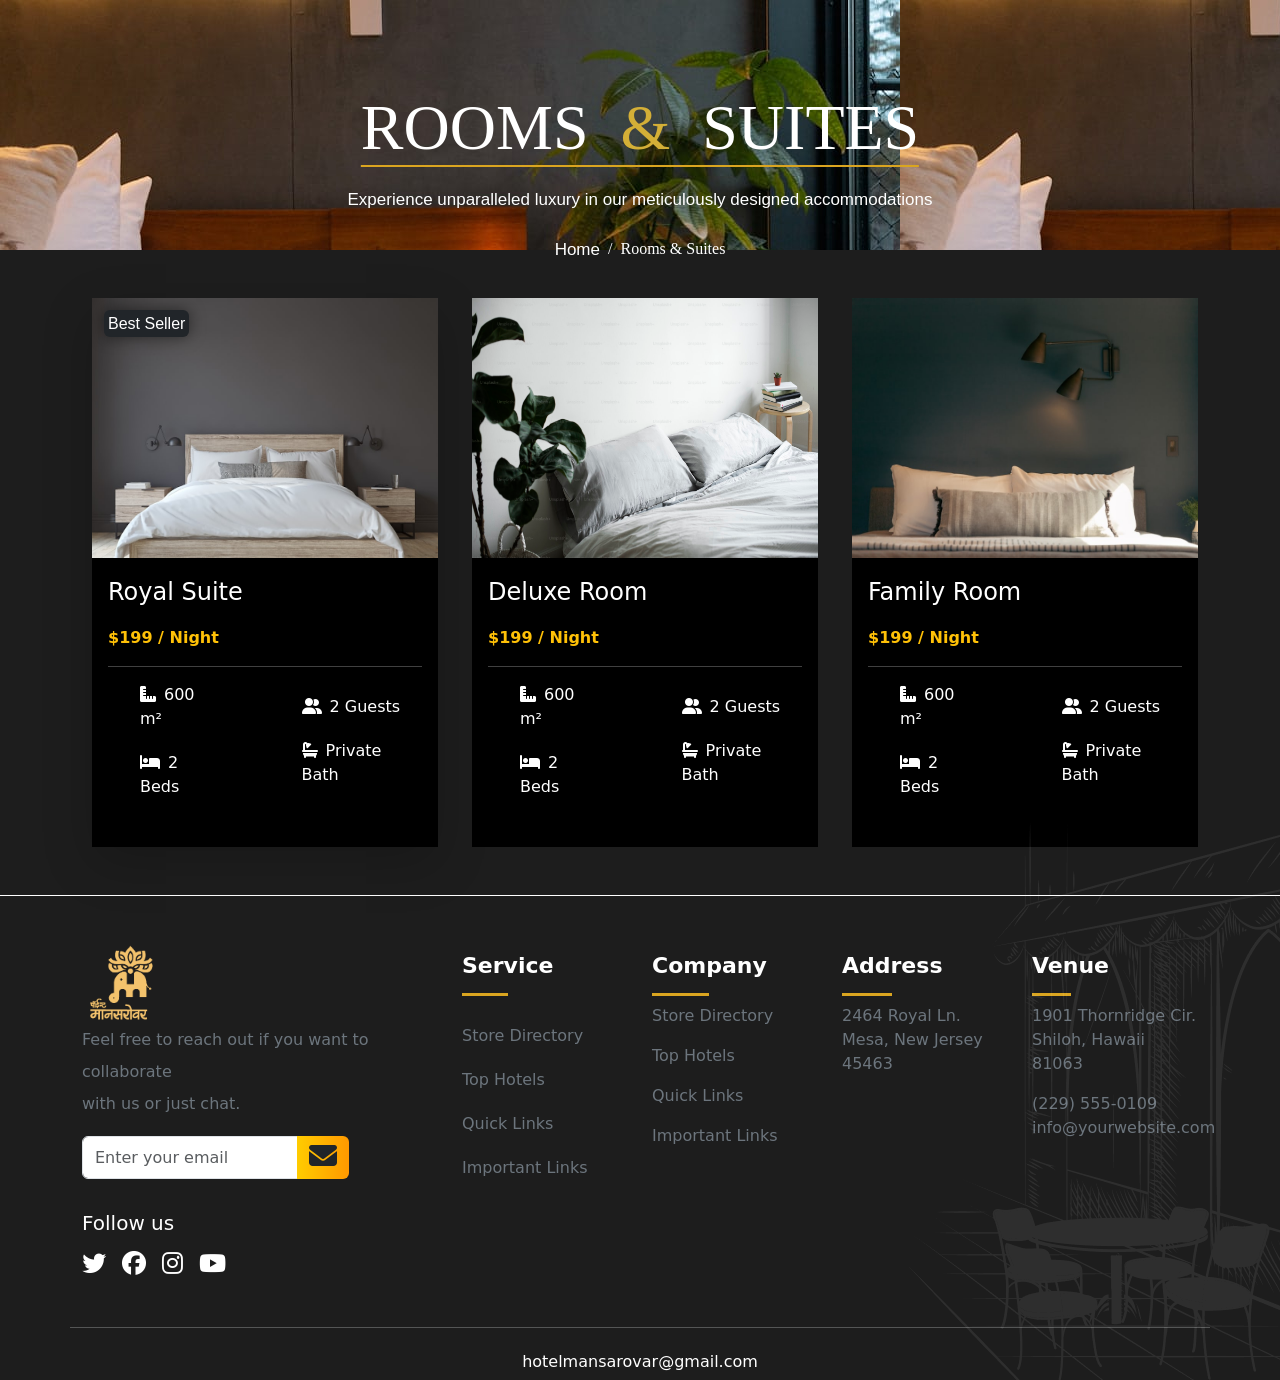
<file: Detailroom.html>
<!doctype html>
<html lang="en">
  <head>
    <meta charset="utf-8">
    <meta name="viewport" content="width=device-width, initial-scale=1">
    <title>Room Details </title>
    <link href="https://cdn.jsdelivr.net/npm/bootstrap@5.3.5/dist/css/bootstrap.min.css" rel="stylesheet" integrity="sha384-SgOJa3DmI69IUzQ2PVdRZhwQ+dy64/BUtbMJw1MZ8t5HZApcHrRKUc4W0kG879m7" crossorigin="anonymous">
    <!-- external css -->
    
<!-- Navbar Link -->
    <!-- <link rel="stylesheet" href="/Mansarovar Hotel/assets/css/navbar.css"> -->
    <!-- Footer Link -->
     <link rel="stylesheet" href="/assets/css/footer.css">
<!-- Rooms Sction Link -->
 <link rel="stylesheet" href="/assets/css/Room-Detail.css">

    <!-- Font Awesome -->
  <link rel="stylesheet" href="https://cdnjs.cloudflare.com/ajax/libs/font-awesome/6.7.2/css/all.min.css"
  integrity="sha512-Evv84Mr4kqVGRNSgIGL/F/aIDqQb7xQ2vcrdIwxfjThSH8CSR7PBEakCr51Ck+w+/U6swU2Im1vVX0SVk9ABhg=="
  crossorigin="anonymous" referrerpolicy="no-referrer" />

</head>
  <body style="background-color: #1d1d1d;">
    
      <!-- <section id="nav-js" class="mb-5 sticky-top top-50 "></section> -->

    
    <section>
        <!-- room section bg  start-->
        <div class="container-fluid room-bg img-fluid pt-5">
            <div class="container">
                <div class="row">
                    <div class="col-lg-12 ">
                        <div class="room-div text-white lh-lg">
                            <h1 class="fw-light fa-4x section-tit  ">ROOMS <span class="gold-divider">&</span> SUITES</h1>
                            <p class="text-center text-white mt-2">Experience unparalleled luxury in our meticulously designed accommodations</p>
                            <div class="d-flex list-unstyled list justify-content-center">
                                <li><a href="index.html" class="nav-link">Home</a></li>
                                <li class="breadcrumb-divider mx-2">/</li>
                                <li><span class="nav-link ">Rooms & Suites</span></li>
                            </div>
                        </div>
                    </div>
                </div>
            </div>
            <div class="hero-overlay"></div>
        </div>
        <!-- room section bg  start-->


        <!-- room section Card Start -->
        <div class="container">
            <div class="row justify-content-sm-center  ">
              <!-- room 1 -->
<div class="col-lg-4 col-md-6 col-sm-12">
    <div
        class="card mt-5 cards-img border-0  shadow-lg text-white card-room position-relative room rounded-0 animate__animated">
        <!-- Room Image -->
        <img src="/assets/images/room/rooms-2.jpeg" class="img-fluid h-100" alt="Royal Suite"
            style="height: 260px !important;">
        <!-- Tag -->
        <div class="text-center position-absolute top-0 start-0 mt-1 ms-1 p-2">
            <h6 class="bg-dark text-white rounded p-1 tag">Best Seller</h6>
        </div>
        <!-- Card Body -->
        <div class="card-body bg-black text-white">
            <!-- Room Title -->
            <a class="card-title text-start bg-transparent fs-4 nav-link " href="Royal.html">Royal Suite</a>
            <!-- Price -->
            <p class="text-warning fw-bold mt-3">$199 / Night</p>
            <hr>
            <!-- Room Features -->
            <div class="d-flex gap-5 flex-row">
                <ul class="d-flex justify-content-between flex-column gap-1">
                    <p><i class="fa-solid fa-ruler-combined me-2"></i>600 m²</p>
                    <p><i class="fa-solid fa-bed me-2"></i>2 Beds</p>
                </ul>
                <ul class="d-flex justify-content-center flex-column gap-1">
                    <p><i class="fa-solid fa-user-group me-2"></i>2 Guests</p>
                    <p><i class="fa-solid fa-bath me-2"></i>Private Bath</p>
                    
               
                </ul>
            </div>
            <!-- Book Button -->
           
            <div class="line-1"></div>
        </div>
    </div>
</div>
<!-- room 1 end -->


                <!-- room 2 Start -->
                <div class="col-lg-4 col-md-6 col-sm-12">
                    <div
                        class="card mt-5 cards-img border-0 bg-dark text-white card-room position-relative room rounded-0 animate__animated">
                        <!-- Room Image -->
                        <img src="/assets/images/room/roomms-4.jpeg" class="img-fluid h-100" alt="Royal Suite"
                            style="height: 260px !important;">
                        <!-- Card Body -->
                        <div class="card-body bg-black text-white">
                            <!-- Room Title -->
                            <a class="card-title text-start bg-transparent fs-4 nav-link" href="DeluxeRoom.html">Deluxe Room</a>
                            <!-- Price -->
                            <p class="text-warning fw-bold mt-3">$199 / Night</p>
                            <hr>
                            <!-- Room Features -->
                            <div class="d-flex gap-5">
                                <ul class="d-flex justify-content-center flex-column gap-1">
                                    <p><i class="fa-solid fa-ruler-combined me-2"></i>600 m²</p>
                                    <p><i class="fa-solid fa-bed me-2"></i>2 Beds</p>
                                </ul>
                                <ul class="d-flex justify-content-center flex-column gap-1">
                                    <p><i class="fa-solid fa-user-group me-2"></i>2 Guests</p>
                                    <p><i class="fa-solid fa-bath me-2"></i>Private Bath</p>
                                </ul>
                            </div>
                            <!-- Book Button -->
                            <!-- <button class="btn btn-card bg-secondary-subtle border-0 rounded-0 w-100 hover-effect">
                                Book Now
                            </button> -->
                            <div class="line-1"></div>
                        </div>
                    </div>
                </div>
                <!-- room 2 end -->

                <!-- room 3 start -->
                <div class="col-lg-4 col-md-6 col-sm-12">
                    <div
                        class="card mt-5 cards-img border-0 bg-dark text-white card-room position-relative room rounded-0 animate__animated">
                        <!-- Room Image -->
                        <img src="/assets/images/room/roomss-2.jpeg" class="img-fluid h-100" alt="Royal Suite"
                            style="height: 260px !important;">
                        <!-- Card Body -->
                        <div class="card-body bg-black text-white">
                            <!-- Room Title -->
                            <a class="card-title text-start bg-transparent fs-4 nav-link" href="familyroom .html">Family Room</a>
                            <!-- Price -->
                            <p class="text-warning fw-bold mt-3">$199 / Night</p>
                            <hr>

                            <!-- Room Features -->
                            <div class="d-flex gap-5">
                                <ul class="d-flex justify-content-center flex-column gap-1">
                                    <p><i class="fa-solid fa-ruler-combined me-2 "></i>600 m²</p>
                                    <p><i class="fa-solid fa-bed me-2"></i>2 Beds</p>
                                </ul>
                                <ul class="d-flex justify-content-center flex-column gap-1">
                                    <p><i class="fa-solid fa-user-group me-2"></i>2 Guests</p>
                                    <p><i class="fa-solid fa-bath me-2"></i>Private Bath</p>
                                </ul>
                            </div>

                            <!-- Book Button -->
                            <!-- <button class="btn btn-card bg-secondary-subtle border-0 rounded-0 w-100 hover-effect">
                                Book Now
                            </button> -->

                            <div class="line-1"></div>
                        </div>
                    </div>
                </div>
                <!-- room 3 end -->
            </div>
    </section>

<section id="footer-last" class="mt-5"></section>
 
    <script src="https://cdn.jsdelivr.net/npm/bootstrap@5.3.5/dist/js/bootstrap.bundle.min.js" integrity="sha384-k6d4wzSIapyDyv1kpU366/PK5hCdSbCRGRCMv+eplOQJWyd1fbcAu9OCUj5zNLiq" crossorigin="anonymous"></script>
    <script>
        const title = document.querySelector('.room-div h1');
      
        const observer = new IntersectionObserver(entries => {
          entries.forEach(entry => {
            if (entry.isIntersecting) {
              title.classList.remove('animate'); // reset
              void title.offsetWidth; // force reflow
              title.classList.add('animate'); // restart animation
            }
          });
        }, {
          threshold: 0.5
        });
      
        observer.observe(title);
</script>  

      <script src="/assets/js/footer.js" ></script>

</body>
</html>
</file>
<file: assets/css/index.css>
/* ====== CSS Variables ====== */
:root {
  /* colors */
  --primary-color--: goldenrod;
  --secondary-color--: white;
  --Background-color--: #111;
  --theme1--: #1d1d1d;

  /* ====== fonts ======*/
  --head-font--: "Montserrat", sans-serif;
  --sub-head-font--: "Poppins", sans-serif;
}



#nav-js {
  opacity: 1;
  transition: opacity 0.3s ease;
}
/* ====== Main BG Colors ====== */

 .font-spe{
    font-family: var(--sub-head-font--);
    font-size: 40px;
  }

.background-color-1 {
  background-color: var(--Background-color--);
  height: auto;
  padding-bottom: 50px;
}

/* ====== BG theme ====== */
.background-color-2 {
  background-color: var(--theme1--);
}


.card-grid::-webkit-scrollbar {
  display: none;
}






.navbar-toggler-icon {
    display: inline-block;
    width: 1.5em;
    height: 1.5em;
    vertical-align: middle;
    background-image:url(../images/logo-main/menu.png);
    background-repeat: no-repeat;
    background-position: center;
    background-size: 100%;
}
/* ====== MOBILE RESPONSIVE ADJUSTMENTS ====== */
/* About Mansarovar right */
@media (max-width:480px){
    }




@media (max-width: 976px) {

  .card-grid {
    display: flex;
    gap: 10px;
    overflow-x: auto !important;
    flex-wrap: nowrap;
    padding-top: 1rem;

  }

  .about-mansarover-right h2 {}

  .about-mansarover-right p {
    text-align: justify;
    width: 100% !important;
  }


 
  
  /* Event section - Adjustment */
  @media (max-width: 992px) {
.home-bg {
    background-size: cover;  /* Maintain the same background size */
    background-position: center;  /* Keeps it centered */
    height: 10vh;
    height: 450px !important;
}


.gallery-layout{
  height: 100px;
  
}
    
    .masonry {
 display: grid;
  grid-auto-flow: column;               /* go left → right */
  grid-template-rows: repeat(2, 1fr);   /* 2 rows */
  grid-auto-columns: 500px;             /* each column width */
  gap: 10px;
  overflow-x: auto;                     /* horizontal scroll */
  overflow-y: hidden;                   /* no vertical scroll */
  height: 500px;                        /* set height */
  padding-top: 1rem;

    }


    .event-img-container {
      height: 180px;
    }
  }

  @media (max-width: 768px) {
.navbar-toggler {
margin-left: 50px;
}

     .blur-navbar {
   display: none;
 
}
    .event-items {
      margin-left: 0;
    }

    .event-card {
      margin-bottom: 20px;
    }
  }

  /* Gallery Section - mobile Adjustment */
  @media (max-width: 768px) {


 
    .masonry {
      display: flex;
      gap: 10px;
      overflow-x: auto !important;
      flex-wrap: nowrap !important;
      padding-top: 1rem;
    }

  }

  /*Tablet Image Sizes*/
  @media (min-width: 769px) and (max-width: 1024px) {

    .masonry {
      display: flex;
      grid-template-rows: repeat(2, 1fr);

      gap: 10px;
      overflow-x: auto !important;
      flex-wrap: nowrap !important;
      padding-top: 1rem;
    }

  }

  /* Deluxe Section - Adjust width and height for small screens */
  .delux-right-sec {
    height: auto;
    padding-bottom: 50px !important;
    width: auto !important;
    top: 0 !important;
    right: 0 !important;
    position: relative !important;
    margin-top: 20px;
    padding: 15px;
    text-align: center;
    border: 1px solid var(--primary-color--);
  }

  /* Text Alignment for Deluxe Section */
  .delux-right-sec h5,
  .delux-right-sec h6 {
    text-align: center !important;
  }

  /* Deluxe List - Center on Small Screens */
  .deluex-list {
    margin-left: 25px !important;
    justify-content: center !important;
  }

  /* Carousel Image Adjustments */
  .carousel-inner img {
    height: auto !important;
    object-fit: cover !important;
    margin-top: 20px !important;
  }

  /* Flex Direction for Small Screens */
  .d-flex {
    flex-direction: column;
  }

  /* Margin Left Reset */
  .ms-4 {
    margin-left: 0 !important;
  }

  /* Paragraph Style for Deluxe Section */
  .delux-right-sec p {
    font-size: 10px !important;
    text-align: center !important;
  }

  /* Horizontal Line Adjustment */
  .hr-line {
    width: 100% !important;
    margin-left: 0px !important;
  }

  /* Footer section */
  .footer-left-sec {
    font-size: 18px;
  }

  /* .btn-delux{
    
  } */
}

/* ====== END OF MOBILE RESPONSIVE ADJUSTMENTS ====== */


@media(max-width:480px){
  .blur-navbar {
   display: none;
 
}
}

/* ====== Navbar Section Start ====== */
@media (max-width: 997px) {
  .box {
    padding-bottom: 20px !important;
    height: auto !important;
    width: 100% !important;
    padding: 15px;
  }

  .box-heading {
    font-size: 25px !important;
  }
}

.blur-navbar {
  /* backdrop-filter: blur(3px); */
  background-color: rgba(0, 0, 0, 0.925);
  height: 150px;
 
}

/* Header Top */
/* Top Left */
.social-icon-header i {
  font-size: 18px;
  color: white;
}

.social-icon-header i:hover {
  color: goldenrod;
  transition: 0.4s ease;
}

/* Header Lower */
/* Top Right */
.top-right i {
  color: goldenrod;
}

.top-right span {
  color: white;
}

.top-right span:hover {
  color: goldenrod;
  transition: 0.4s ease;
}

/* bootstrap nav header lover main */
/* Collapse navbar */

.nav-item a:hover {
  color: goldenrod !important;
  transition: 0.3s ease;
}

/* Dropdown for ROOMS & SUITES */
.dropdown-menu {
  background-color: #1d1d1d65;
}

.dropdown-menu a {
  color: white !important;
}

.dropdown-menu li a:hover {
  background-color: transparent !important;
}

/* <!-- book now btn main left --> */
.book-now-btn {
  border: 1px solid rgba(255, 255, 255, 0.758);
  /* background-color: goldenrod !important ; */
  position: relative;
  border: 1px solid white;
}

.book-now-btn:hover {
  background-color: goldenrod !important;
  transition: 0.3s ease-in;
}

.book-now-btn::after {
  content: "";
  border-bottom: 1px solid white;
  width: 100%;
  position: absolute;
  bottom: -15%;
  left: 0%;
}

/* Hover Effect for Navbar Items */
.nav-link {
  position: relative;
  padding-bottom: 5px;
font-family: var(--sub-head-font--);
}

.nav-link::before {
  content: "";
  position: absolute;
  left: 0;
  bottom: 0;
  width: 0;
  height: 1px;
  background-color: goldenrod;
  transition: width 0.3s ease-in-out;
}

.nav-link:hover::before {
  width: 100%;
}

/* Align Dropdown Menu Items to Start */
.dropdown-menu {
  text-align: left !important;
}

/* Show Dropdown on Hover */
.dropdown:hover .dropdown-menu {
  display: block;
  margin-top: 0;
  /* Fixes unwanted margin issues */
}

/* Fix dropdown not disappearing when moving mouse away */
.dropdown-menu {
  display: none;
  opacity: 0;
  transition: opacity 0.3s ease-in-out;
}

.dropdown:hover .dropdown-menu {
  display: block;
  opacity: 1;
}

/* ====== Navbar Section Close ====== */

/* ====== Hero Home Section Start ====== */

.home-bg {
  height: 700px;
  background-image: url(../images/home/omar-rodriguez-XYuNwlYtfLI-unsplash.jpg);
  display: flex;
  justify-content: center;
  align-items: center;
  padding: 20px;
  width: 100% !important;
  background-size: cover;
  background-repeat: no-repeat;
  background-attachment: fixed;
}

.box {
  background-color: rgba(73, 49, 0, 0.279);
  border-radius: 10px;
  height: auto;
  padding: 30px;
  border: 1px solid rgba(218, 165, 32, 0.763);
}

.box-heading {
  font-size: 100px;
 font-family: "Afacad", sans-serif;    font-weight:300;
}

/* ====== Hero Home Section Close ====== */

/* ====== About Mansarovar Section Start ====== */

/* About Mansarovar left */
/* Layer 1 Image */
.layer1-image img:hover {
  border: 1px solid var(--primary-color--);
}

.shape {
  height: 200px;
  width: 10%;
  background-color: #1d1d1d;
  border-radius: 60px 0px 0px;
  bottom: -3.2%;
  right: 15%;
  border-left: 5px solid var(--primary-color--);
}

.border-shape {
  height: 500px;
  width: 55%;
  border: 1px solid var(--primary-color--);
  top: 10%;
  left: 5%;
}

.border-shape:hover {
  border: 1px solid whitesmoke;
}

/* About Mansarovar right */
.about-mansarover-right h5 {
  letter-spacing: 2px;
  font-weight: normal;
}

.about-mansarover-right {
  font-family: var(--primary-font-family--);
}

.about-mansarover-right h2 {
  font-family: var(--sub-head-font--);
}

/* About check list */
.about-check-list i {
  color: var(--primary-color--);
}

.about-us-btn {
  border: 1px solid white;
  background-color: var(--primary-color--);
  position: relative;
}

.about-us-btn:hover {
  background-color: var(--primary-color--) !important;
  transition: 0.5s ease-in;
}

.about-us-btn::after {
  content: "";
  border-bottom: 1px solid white;
  width: 100%;
  position: absolute;
  bottom: -15%;
  left: 0%;
}

/* ====== About Mansarovar Section Close ====== */

/* ====== Service Card Section Start ====== */

/* Service Card Heading Style */
.service-card {
  color: #cba36b;
  border: none;
  background-color: transparent;
  width: 100% !important;
  /* Takes full width on smaller screens */
  max-width: 18rem !important;
  /* Keeps max width for larger screens */
  height: 395px !important;
  margin-left: auto;
  /* Center cards */
  margin-right: auto;
}

/* Icon Positioning */
.card-icon {
  margin-top: 55px;
  margin-bottom: 45px;
}

/* Card Hover Effect */
.card:hover i {
  color: white;
}

.hero-btn {
  border: 2px solid #cba36b;
  color: var(--secondary-color--);
}

/* ====== Service Card Section Close ====== */

/* ====== Mansarovar Event Section start ====== */
.section-title {
  font-family: var(--font-heading);
  font-weight: 600;
  text-transform: uppercase;
}

.event-card {
  /* background: var(--color-bg-light); */
  border-radius: 8px;
  overflow: hidden;
  transition: all 0.4s cubic-bezier(0.215, 0.61, 0.355, 1);
  box-shadow: 0 5px 15px rgba(0, 0, 0, 0.1);
  height: 100%;
  display: flex;
  flex-direction: column;
  /* padding: 10px; */
}

.event-card:hover {
  /* transform: translateY(-10px); */
  box-shadow: 0 5px 10px rgba(0, 0, 0, 0.3);
}

.event-img-container {
  position: relative;
  width: 100%;
  height: 400px;
  overflow: hidden;
}

.event-img {
  width: 100%;
  height: 100%;
  object-fit: cover;
  transition: transform 0.5s ease;
}

.event-card:hover .event-img {
  transform: scale(1.02);
}

.event-overlay {
  position: absolute;
  top: 0;
  left: 0;
  right: 0;
  bottom: 0;
  background: rgba(0, 0, 0, 0.7);
  display: flex;
  align-items: center;
  justify-content: center;
  opacity: 0;
  transition: opacity 0.3s ease;
}

.event-card:hover .event-overlay {
  opacity: 1;
}

.event-content {
  text-align: center;
  padding: 15px;
  transform: translateY(20px);
  transition: transform 0.3s ease;
}

.event-card:hover .event-content {
  transform: translateY(0);
}

.event-title {
  color: var(--secondary-color--);
  font-family: var(--font-heading);
  margin-bottom: 0.5rem;
}

.event-description {
  color: var(--secondary-color--);
  font-size: 15px;
  margin-bottom: 0;
}

.event-footer {
  padding: 12px 15px;
  background: rgba(0, 0, 0, 0.3);
  font-size: 0.85rem;
  display: flex;
  align-items: center;
  color: var(--primary-color--);
}

.event-footer i {
  color: var(--primary-color--);
}

/* EVENT-ENHANCED SCALING EFFECT */

.event-card:hover {
  transform: translateY(-5px) scale(1.02);
  /* Combined lift + scale */
  box-shadow: 0 10px 10px rgba(218, 165, 32, 0.2);
}

.event-img-container {
  transform-origin: center center;
  /* Better image scaling */
}

.event-card:hover .event-img {
  transform: scale(1.1);
  transition: 0.4s ease;
}

/* ====== Mansarovar Event Section Close ====== */

/* ====== Mansarovar Gallery Section Start ====== */
/* -- gallery layout -- */
.gallery-layout {
  display: flex;
  justify-content: center;
  margin: 50;
  background-color: var(--theme1--);
}

/*Image Sizes are Determined by the Column width*/
.masonry {
  columns: 300px;
  /*YOU ONLY NEED THIS LINE OF CODE TO MAKE THIS IMAGE CONTAINER TO A MASONRY-LAYOUT*/
  margin: 20px;
  /* for grid asspect row columns*/
}

.masonry img {
  width: 100%;
  height: auto;
  object-fit: cover;
  border-radius: 10px;
  display: block;
  margin-bottom: 15px;
}

.masonry img:hover {
  transform: scale(0.98);
  transition: 0.4s ease-out;
  border: 0.5px solid whitesmoke;
}

/* ====== Mansarovar Gallery Section Close ====== */

/* ====== Delux Room Section Start ====== */
/* Deluxe Right Section Styles */
/* Delux Left Section */

.delux-slider {
  /* overflow: hidden !important; */
}

.delux-slider img:hover {
  transform: scale(1.06);
  transition: 1s;
}

.delux-right-sec {
  background-color: var(--theme1--);
  height: auto;
  width: 60%;
  top: 10%;
  right: -5%;
  z-index: 1;
}

/* Deluxe H6 Style */
.delux-h6 {
  color: var(--primary-color--);
}

/* Deluxe Icon Style */
.delux-icon {
  margin-top: 6px;
  color: var(--primary-color--);
}

/* Carousel Item Transition */
.carousel-item {
  transition: transform 0.1s;
}

/* ===== CAROUSEL SECTION =====*/

/* .row > * {
  padding-left: 0px !important; {
} */
.deluxe-row-center {
  padding-left: 0px !important;
}

.row-delux {
  margin-left: auto;
  /* Center cards */
  margin-right: auto;
  padding-left: 21px;
}

/* ====== Delux Room Section Close ====== */

/* ====== Our Specialities Section Start ====== */
.specialities-card {
  overflow: hidden;
}

.specialities-card:hover img {
  transform: scale(1.05);
  transition: .4s;
}

/* ====== Our Specialities Section Close ====== */

/* ====== Footer section Start ====== */
.footer-main-heading {
  font-family: var(--primary-font-family--);
  font-size: 22px;
  font-weight: bold;
  position: relative;
  display: inline-block;
  padding-bottom: 8px;
}

.footer-main-heading::after {
  content: "";
  width: 50%;
  height: 3px;
  background: var(--primary-color--);
  position: absolute;
  bottom: 0;
  left: 0;
}

/* Email Subscription Box */
.btn-warning {
  background: linear-gradient(to right, #ffcc00, #ff9900);
}

/* Social Icons */
.social-icon i {
  color: white;
}

.social-icon i:hover {
  color: var(--primary-color--);
}

/* Footer Left */
.footer-hover p {
  cursor: pointer;
}

.footer-hover p:hover {
  color: var(--primary-color--);
}

.footer-main-heading:hover {
  color: var(--primary-color--) !important;
}

.justify-content-end p {
  margin-top: 20px !important;
}

/* ====== Footer section CLose ====== */

/* ====== Facilities Room Section Start====== */
.divider-line {
  height: 2px;
  width: 30px;
  background-color: #faa520;
}

.letter-spacing-1 {
  letter-spacing: 1px;
}

.facility-card {
  transition: all 0.4s ease;
  border: 1px solid rgba(255, 255, 255, 0.1);
}

.facility-card:hover {
  transform: translateY(-10px);
  box-shadow: 0 10px 30px rgba(250, 165, 32, 0.2);
  border-color: rgba(250, 165, 32, 0.3);
}

.facility-img {
  transition: all 0.5s ease;
  height: 250px !important;
}

.facility-card:hover .facility-img {
  transform: scale(1.05);
}

.facility-overlay {
  position: absolute;
  bottom: 0;
  left: 0;
  right: 0;
  background: linear-gradient(to top,
      rgba(0, 0, 0, 0.8) 0%,
      rgba(0, 0, 0, 0) 100%);
  height: 100%;
  opacity: 1;
  transition: all 0.3s ease;
}

.facility-hidden-content {
  max-height: 0;
  overflow: hidden;
  transition: max-height 0.4s ease, opacity 0.3s ease;
  opacity: 0;
}

.facility-card:hover .facility-hidden-content {
  max-height: 100px;
  opacity: 1;
}

.arrow-icon {
  transition: transform 0.3s ease;
}

.facility-card:hover .arrow-icon {
  transform: translateX(5px);
}

.object-fit-cover {
  object-fit: cover;
}

/* ====== Facilities Room Section Close ====== */
</file>
<file: assets/css/animation.css>
/* Service cards section start */
.rotating-element {
    animation: rotate 7s linear infinite;
    display: inline-block;
    width: 100%;
    height: 100%;
  }
  
  @keyframes rotate {
    from { transform: rotate(0deg); }
    to { transform: rotate(360deg); }
  }
  
/* Service cards section Close */
</file>
<file: assets/css/footer.css>
/* ====== CSS Variables ====== */
:root {
  /* colors */
  --primary-color--: goldenrod;
  --secondary-color--: white;
  --Background-color--: #111;
  --theme1--: #1d1d1d;

  /* ====== fonts ======*/
  --head-font--: "Montserrat", sans-serif;
  --sub-head-font--: "Poppins", sans-serif;
}

/* ====
/* ====== Footer section Start ====== */
.footer-main-heading {
    font-family: var(--primary-font-family--);
    font-size: 22px;
    font-weight: bold;
    position: relative;
    display: inline-block;
    padding-bottom: 8px;
  }
  
  .footer-main-heading::after {
    content: "";
    width: 50%;
    height: 3px;
    background: var(--primary-color--);
    position: absolute;
    bottom: 0;
    left: 0;
  }
  
  /* Email Subscription Box */
  .btn-warning {
    background: linear-gradient(to right, #ffcc00, #ff9900);
  }
  
  /* Social Icons */
  .social-icon i {
    color: white;
  }
  
  .social-icon i:hover {
    color: var(--primary-color--);
  }
  
  /* Footer Left */
  .footer-hover p {
    cursor: pointer;
  }
  .footer-hover p:hover {
    color: var(--primary-color--);
  }
  .footer-main-heading:hover {
    color: var(--primary-color--) !important;
  }
  
  .justify-content-end p {
    margin-top: 20px !important;
  }
  /* ====== Footer section CLose ====== */
  
  /* ====== Facilities Room Section Start====== */
  /* .divider-line {
    height: 2px;
    width: 30px;
    background-color: #faa520;
  }
  
  .letter-spacing-1 {
    letter-spacing: 1px;
  }
  
  .facility-card {
    transition: all 0.4s ease;
    border: 1px solid rgba(255, 255, 255, 0.1);
  }
  
  .facility-card:hover {
    transform: translateY(-10px);
    box-shadow: 0 10px 30px rgba(250, 165, 32, 0.2);
    border-color: rgba(250, 165, 32, 0.3);
  }
  
  .facility-img {
    transition: all 0.5s ease;
    height: 250px !important;
  }
  
  .facility-card:hover .facility-img {
    transform: scale(1.05);
  }
  
  .facility-overlay {
    position: absolute;
    bottom: 0;
    left: 0;
    right: 0;
    background: linear-gradient(
      to top,
      rgba(0, 0, 0, 0.8) 0%,
      rgba(0, 0, 0, 0) 100%
    );
    height: 100%;
    opacity: 1;
    transition: all 0.3s ease;
  }
  
  .facility-hidden-content {
    max-height: 0;
    overflow: hidden;
    transition: max-height 0.4s ease, opacity 0.3s ease;
    opacity: 0;
  }
  
  .facility-card:hover .facility-hidden-content {
    max-height: 100px;
    opacity: 1;
  }
  
  .arrow-icon {
    transition: transform 0.3s ease;
  }
  
  .facility-card:hover .arrow-icon {
    transform: translateX(5px);
  }
  
  .object-fit-cover {
    object-fit: cover;
  } */
  /* ====== Facilities Room Section Close ====== */
</file>
<file: assets/css/Room-Detail.css>
:root {
    /* colors */
    --primary-color--: goldenrod;
    --secondary-color--: white;
    --Background-color--: #111;
    --theme1--: #1d1d1d;

    /* ====== fonts ======*/
    --head-font--: "Montserrat", sans-serif;
    --sub-head-font--: "Poppins", sans-serif;
}

.title-services {
    margin-top: 5px;
    font-family: var(--sub-head-font--);
    text-align: center;
    font-size: 24px;
    font-weight: lighter;
}

.service-img:hover {
    box-shadow: 2px 2px 2px rgb(7, 7, 7) !important;
    padding: 5px;
    transition: 0.5s;
}

/* Rooms Section */
@media(max-width:992px) {

    /* .card-grid {
    display: flex;
    gap: 10px;
    overflow-x: auto !important;
    flex-wrap: nowrap;
    padding-top: 1rem;

  } */
    .room-bg .img {
        background-size: cover;
        /* Maintain the same background size */
        height: 100vh;
        /* Keeps it centered */
        height: 30px !important;
        object-fit: cover;
    }

    .room-bg {
 
 background-size: cover;   /* makes it responsive */
  background-attachment: fixed; /* optional: gives parallax effect */
  min-height: 20vh;         /* adjust height as needed */
  width: 100%;
  height: 200px !important;
}

.room-div p {
    font-family: "Poppins", sans-serif;
    font-weight: 300;
    font-size: 10px !important;
}

    .room-div h1 {
        padding-top: 100px !important;
        font-size: 25px !important;
    }

    .room-bg {
        padding-bottom: 250px !important;
        padding-top: unset !important;
    }


    .room-div {
    height: 20vh !important;
    font-family: "Marcellus", serif;
}

}


.room-bg {
    background-image: url(../images/room/rooms-1.jpeg);
    height: 250px;
    background-attachment: fixed;
    object-fit: cover !important;
}

.room-div {
    justify-content: center;
    align-items: center;
    display: flex;
    flex-direction: column;
    height: 29vh;
    font-family: "Marcellus", serif;
}

.room-div h1 {
    position: relative;
    font-weight: lighter;
    font-size: 2.rem;
    display: inline-block;
    color: white;
}

/* Underline base */
.room-div h1::after {
    content: "";
    position: absolute;
    bottom: 0;
    left: 50%;
    width: 20%;
    height: 2px;
    background-color: goldenrod;
    transform: translateX(-50%);
}

/* Keyframe for underline grow */
@keyframes underlineGrow {
    from {
        width: 0;
    }

    to {
        width: 100%;
    }
}

/* Animated class */
.room-div h1.animate::after {
    animation: underlineGrow 1.8s cubic-bezier(0.25, 0.1, 0.25, 1);
    animation-fill-mode: forwards;
    /* This keeps the line visible after animation */
}

.gold-divider {
    color: #d4af37;
    margin: 0 1rem;
}

.room-div p {
    font-family: "Poppins", sans-serif;
    font-weight: 300;
    font-size: 17px;
}

.list a {
    font-family: "Poppins", sans-serif !important;
    font-size: 17px;
}

.btn-card:hover {
    /* background-color: black !important;
    color: goldenrod;
    font-weight: 800 !important;
    transition: 1s  !important;
    font-size: 20px !important; */
}

.btn-card {
    font-weight: 500 !important;
}

@keyframes pulse {
    0% {
        transform: scale(1);
    }

    50% {
        transform: scale(1.05);
    }

    100% {
        transform: scale(1);
    }
}

.tag {
    font-family: "Poppins", sans-serif !important;
    animation: pulse 2s infinite;
    box-shadow: 0 0 15px rgba(0, 0, 0, 0.5);
}

.tag:hover .icon {
    transform: translate(4px);
}

.tag:hover::before {
    animation: shine 2s ease-out infinite;
}

.tag::before {
    content: "";
    position: absolute;
    width: 100px;
    height: 100%;
    background-image: linear-gradient(120deg,
            rgba(255, 255, 255, 0) 30%,
            rgba(255, 255, 255, 0.8),
            rgba(255, 255, 255, 0) 70%);
    top: 0;
    left: -100px;
    opacity: 0.6;
    animation: shine 2s ease-out infinite;
}

@keyframes shine {
    0% {
        left: -100px;
    }

    60% {
        left: 100%;
    }

    to {
        left: 100%;
    }
}

.card-room {
    margin-left: 10px;
    margin-right: 0;
}

/* aniamtion
   */
.room {
    overflow: hidden;
    background-color: #111 !important;
}

.room:hover img {
    transform: scale(1.05);
    filter: brightness(1);
    transition: 0.5s ease;
}
</file>
